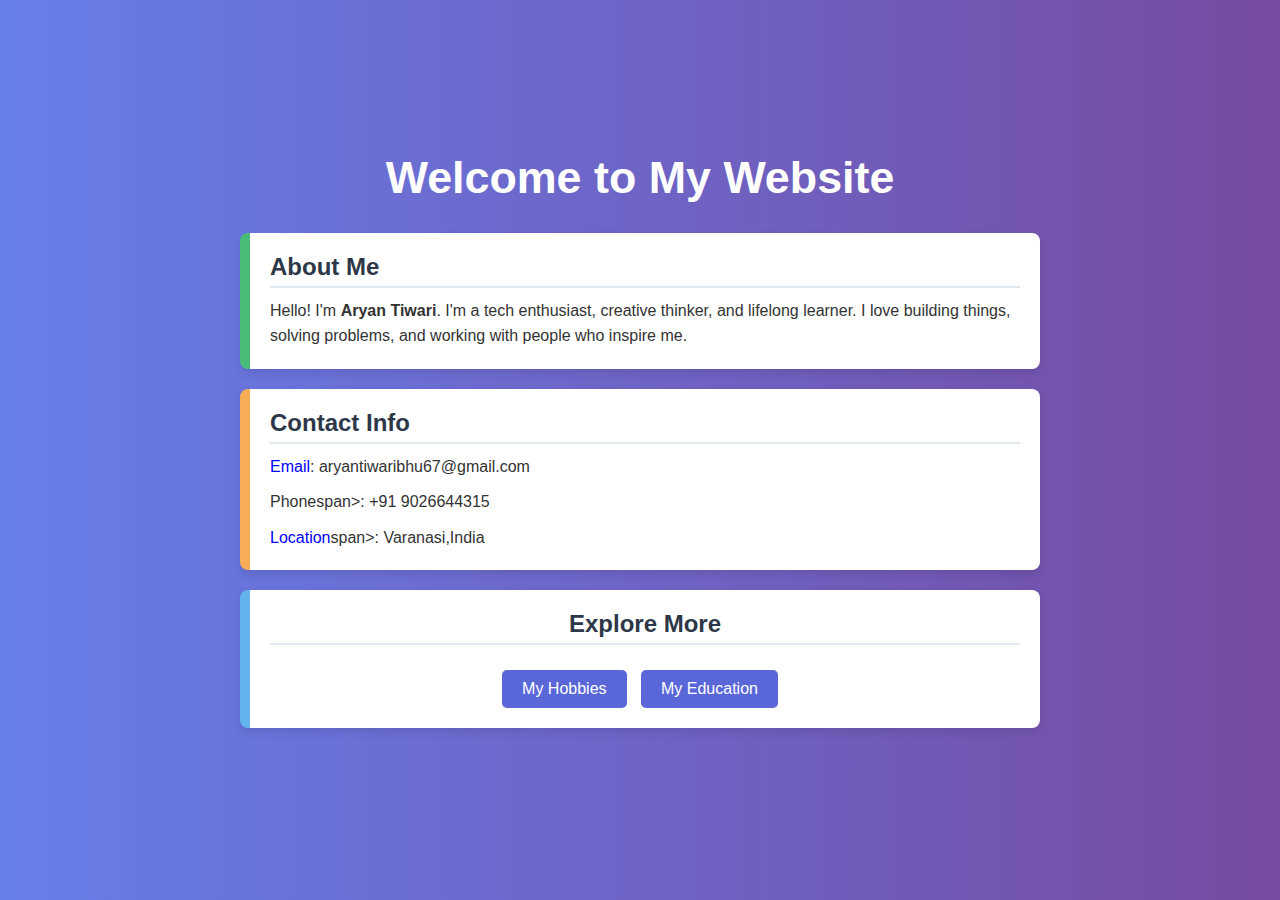
<file: index.html>
<!DOCTYPE html>
<html lang="en">
<head>
  <meta charset="UTF-8">
  <title>My Landing Page</title>
  <link rel="stylesheet" href="style.css">
</head>
<body>
  <div class="container">

    <h1 class="main-title">Welcome to My Website</h1>

    <div class="box personal-info">
      <h2> About Me</h2>
      <p>Hello! I'm <strong>Aryan Tiwari</strong>. I'm a tech enthusiast, creative thinker, and lifelong learner. I love building things, solving problems, and working with people who inspire me.</p>
    </div>

    <div class="box contact-info">
      <h2> Contact Info</h2>
      <p> <span style="color:blue;">Email</span>: aryantiwaribhu67@gmail.com</p>
      <p> <span ctyle="color:blue;">Phone</span>span>: +91 9026644315</p>
      <p><span style="color:blue;">Location</span>span>: Varanasi,India</p>
    </div>

    <div class="box links">
      <h2> Explore More</h2>
      <a href="hobby.html" class="btn"> My Hobbies</a>
      <a href="education.html" class="btn"> My Education</a>
    </div>

  </div>
</body>
</html>
</file>
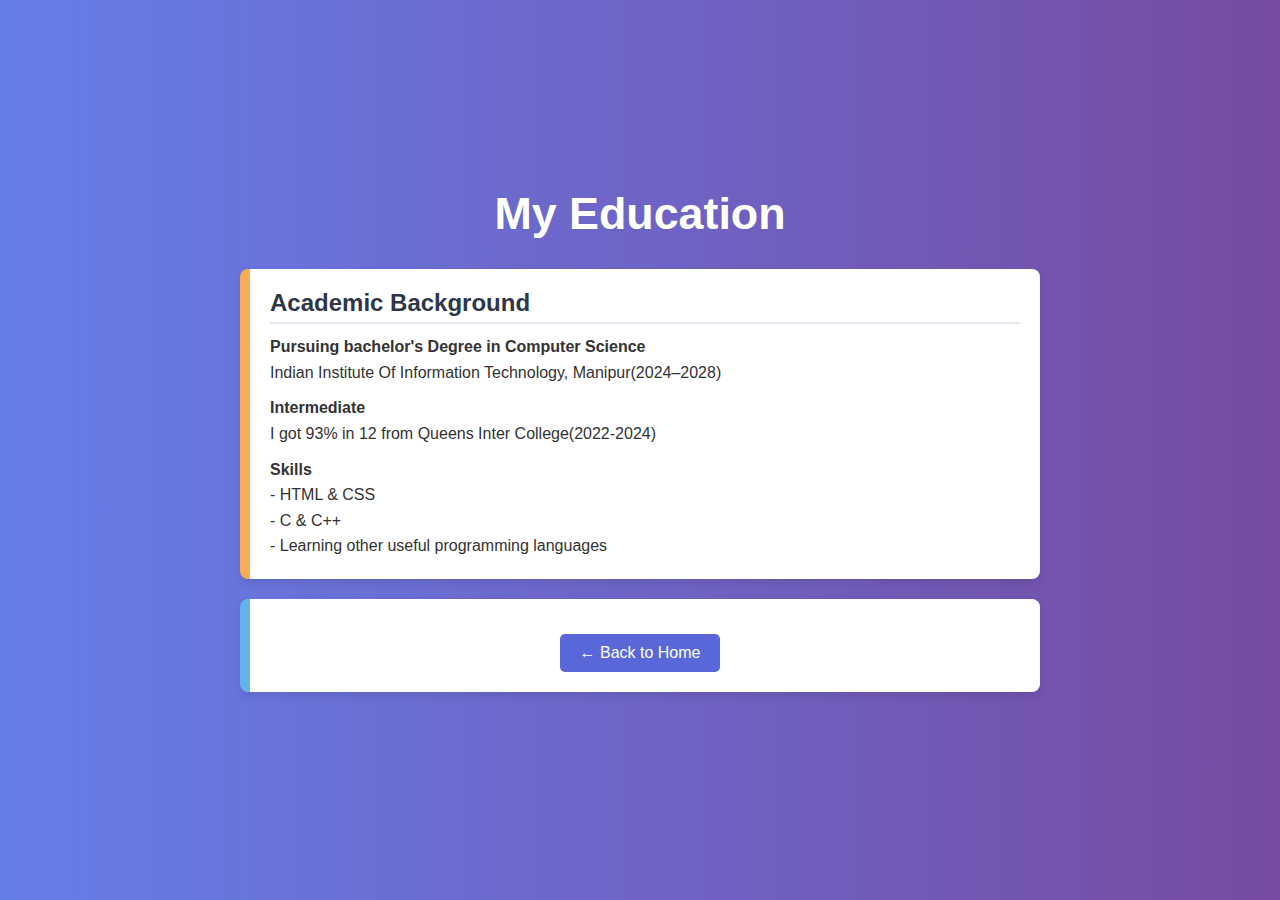
<file: education.html>
<!DOCTYPE html>
<html lang="en">
<head>
  <meta charset="UTF-8">
  <title>My Education</title>
  <link rel="stylesheet" href="style.css">
</head>
<body>
  <div class="container">

    <h1 class="main-title"> My Education</h1>

    <div class="box contact-info">
      <h2>Academic Background</h2>
      <p><strong>Pursuing bachelor's Degree in Computer Science</strong><br>Indian Institute Of Information Technology, Manipur(2024–2028)</p>

      <p><strong>Intermediate</strong><br>I got 93% in 12 from Queens Inter College(2022-2024)</p>

      <p><strong>Skills</strong><br>
        - HTML & CSS<br>
        - C & C++<br>
        - Learning other useful programming languages
      </p>
    </div>

    <div class="box links">
      <a href="index.html" class="btn">← Back to Home</a>
    </div>

  </div>
</body>
</html>
</file>
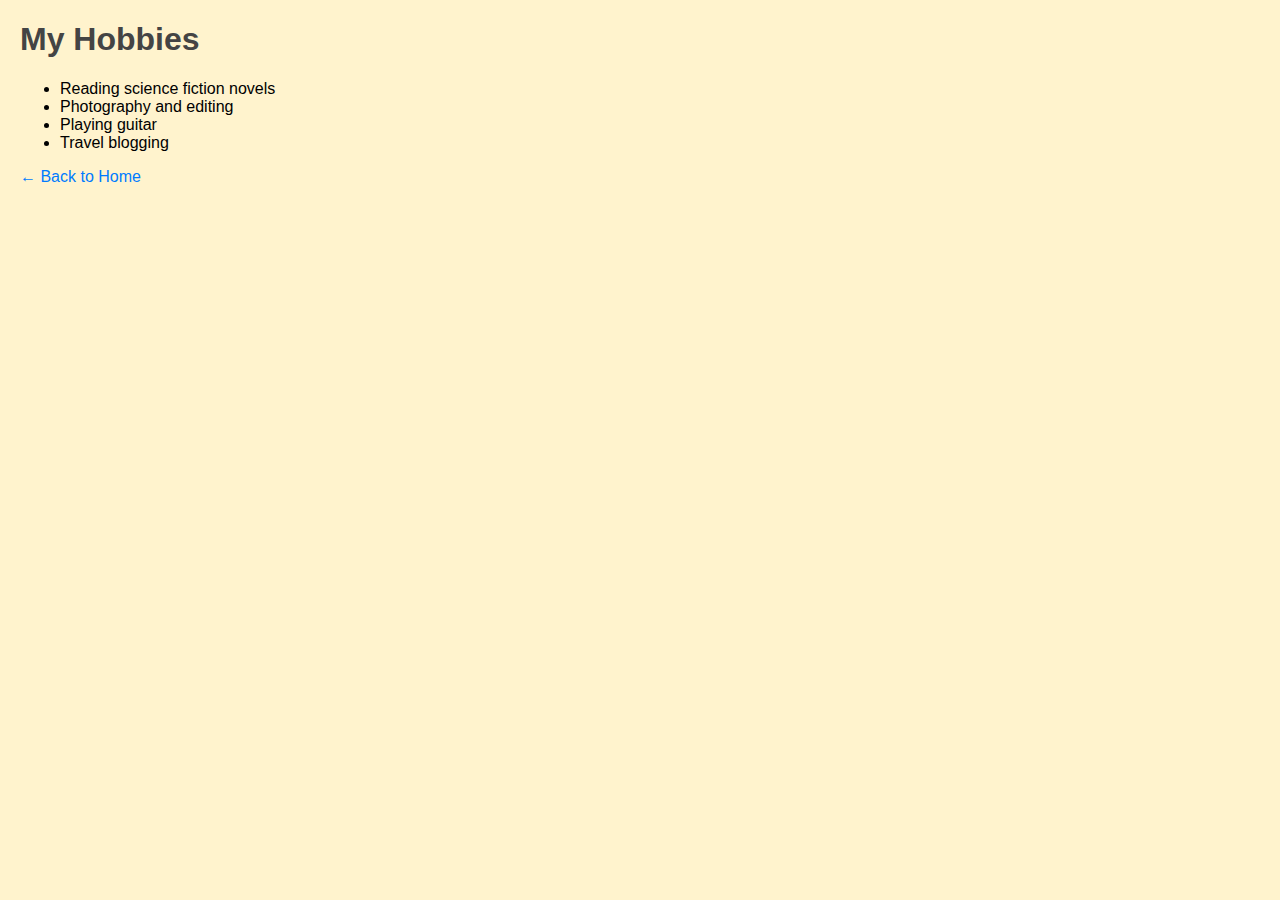
<file: hobby.html>
<!DOCTYPE html>
<html lang="en">
<head>
    <meta charset="UTF-8">
    <title>My Hobbies</title>
    <style>
        body { font-family: Arial, sans-serif; margin: 20px; background-color: #fff3cd; }
        h1 { color: #444; }
        a { text-decoration: none; color: #007BFF;}
        a:hover{color:red;}
    </style>
</head>
<body>

    <h1>My Hobbies</h1>
    <ul>
        <li>Reading science fiction novels</li>
        <li>Photography and editing</li>
        <li>Playing guitar</li>
        <li>Travel blogging</li>
    </ul>

    <p><a href="index.html">← Back to Home</a></p>

</body>
</html>
</file>
<file: style.css>
body, h1, h2, p, a, ul {
  margin: 0;
  padding: 0;
  box-sizing: border-box;
}
body {
  font-family: 'Segoe UI', sans-serif;
  background: linear-gradient(to right, #667eea, #764ba2);
  color: #333;
  min-height: 100vh;
  display: flex;
  align-items: center;
  justify-content: center;
  padding: 30px;
}
.container {
  max-width: 800px;
  width: 100%;
  text-align: center;
}
.main-title {
  color: #fff;
  margin-bottom: 30px;
  font-size: 2.8rem;
}
.box {
  background: #fff;
  border-left: 10px solid #5a67d8;
  padding: 20px;
  margin: 20px 0;
  border-radius: 8px;
  box-shadow: 0 4px 10px rgba(0,0,0,0.1);
  text-align: left;
}
.personal-info { border-color: #48bb78; }      
.contact-info  { border-color: #f6ad55; }      
.links         { border-color: #63b3ed; }    
.box h2 {
  color: #2d3748;
  margin-bottom: 10px;
  font-size: 1.5rem;
  border-bottom: 2px solid #e2e8f0;
  padding-bottom: 5px;
}

.box p, .box ul {
  line-height: 1.6;
  font-size: 1rem;
  margin-top: 10px;
}

.box ul {
  list-style: none;
  padding-left: 0;
  margin-top: 15px;
}

.box ul li::before {
  content: "✔️ ";
  margin-right: 8px;
}
.btn {
  display: inline-block;
  background: #5a67d8;
  color: white;
  padding: 10px 20px;
  margin-top: 15px;
  margin-right: 10px;
  border-radius: 5px;
  text-decoration: none;
  transition: background 0.3s ease;
}

.btn:hover {
  background: #434190;
}
.links {
  text-align: center;
}

@media (max-width: 600px) {
  .main-title {
    font-size: 2rem;
  }

  .box {
    text-align: center;
  }

  .box h2 {
    text-align: center;
  }

  .box ul li::before {
    content: "• ";
    color: #5a67d8;
  }
}
</file>
